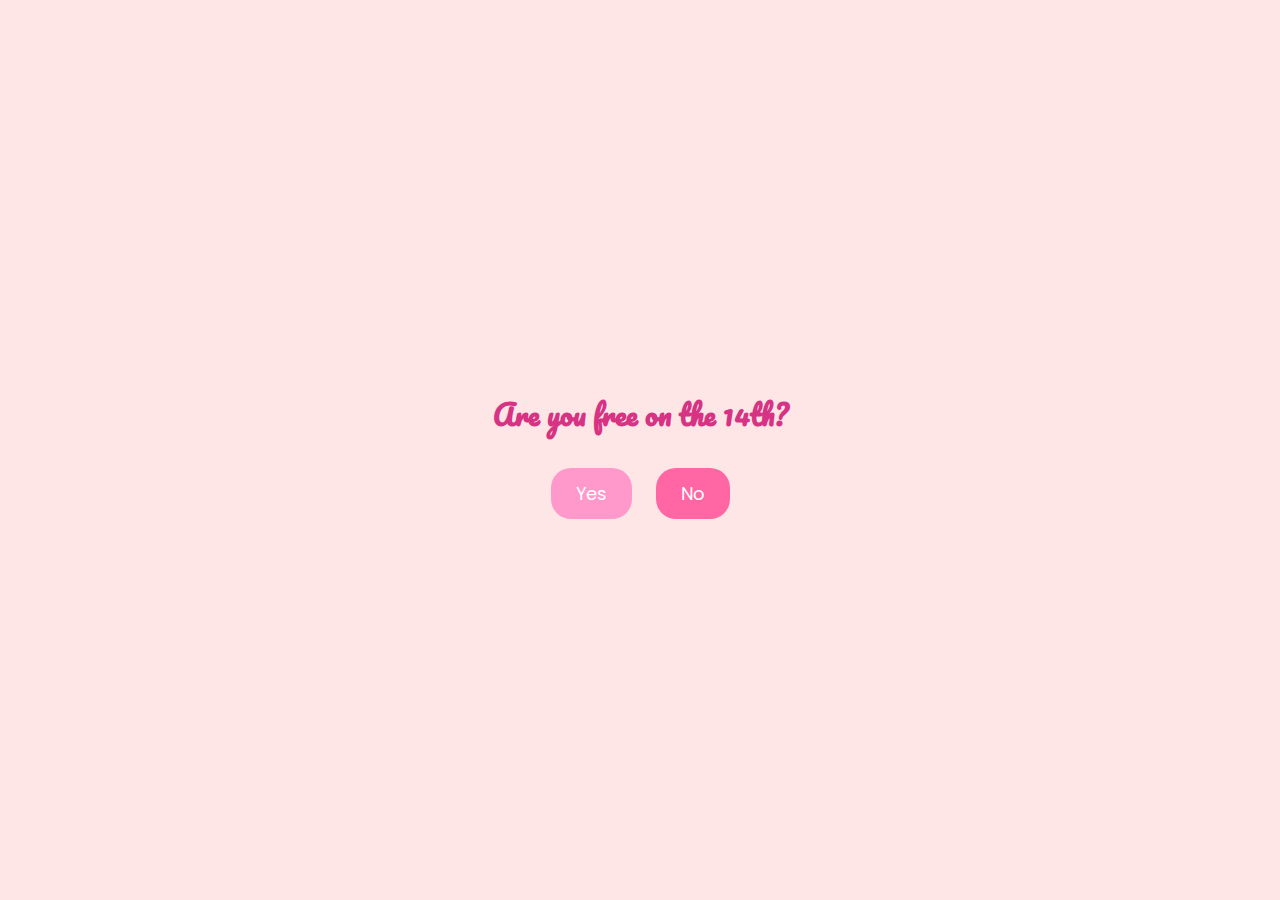
<file: index.html>
<!DOCTYPE html>
<html lang="en">
<head>
    <meta charset="UTF-8">
    <meta name="viewport" content="width=device-width, initial-scale=1.0">
    <title>Valentine's Question</title>
    <link rel="stylesheet" href="styles.css">
</head>
<body>
    <div class="container">
        <h1>Are you free on the 14th?</h1>
        <button id="yes-btn" onclick="location.href='valentine.html'">Yes</button>
        <button id="no-btn" onclick="wrongButton()">No</button>
        <p id="message" class="message-box hidden">Oops, wrong button.</p>
    </div>
    <script src="script.js"></script>
</body>
</html>
</file>
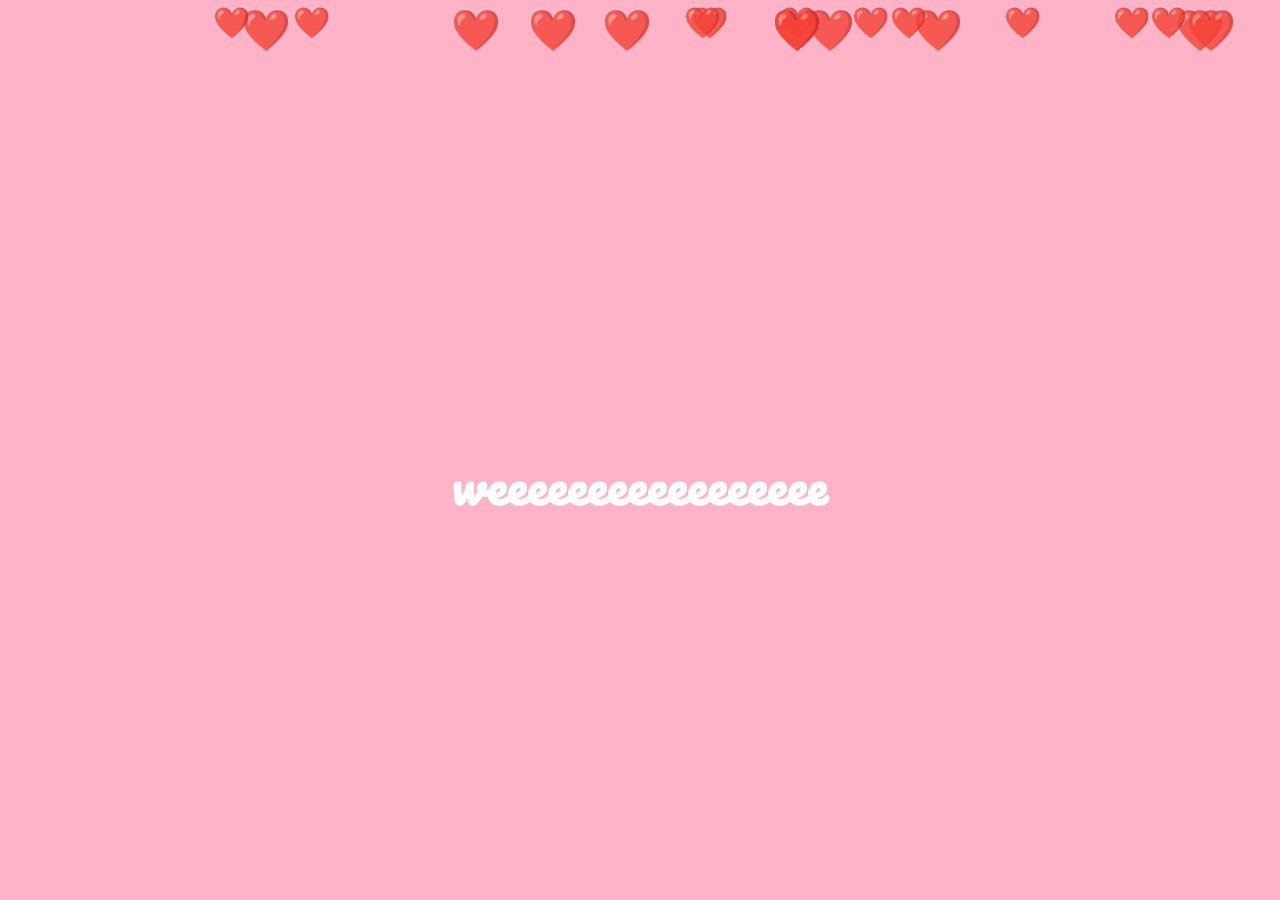
<file: hearts.html>
<!DOCTYPE html>
<html lang="en">
<head>
    <meta charset="UTF-8">
    <meta name="viewport" content="width=device-width, initial-scale=1.0">
    <title>Love Explosion</title>
    <link rel="stylesheet" href="styles.css">
</head>
<body>
    <div class="heart-container">
        <h1>weeeeeeeeeeeeeeeee</h1>
    </div>
    <script src="script.js"></script>
</body>
</html>
</file>
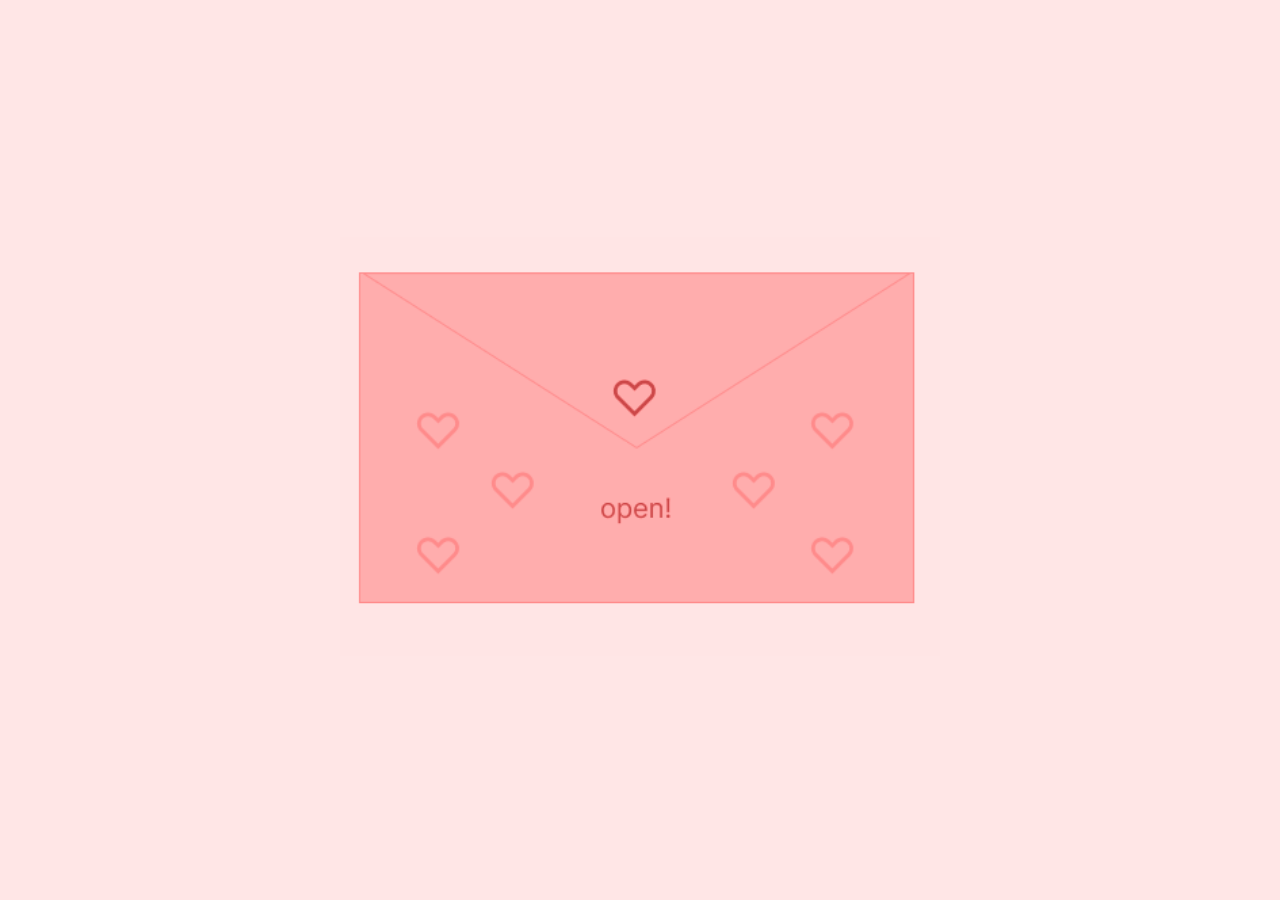
<file: valentine.html>
<!DOCTYPE html>
<html lang="en">
<head>
    <meta charset="UTF-8">
    <meta name="viewport" content="width=device-width, initial-scale=1.0">
    <title>Valentine's Surprise</title>
    <link rel="stylesheet" href="styles.css">
</head>
<body>
    <div class="container">
        <div class="envelope" onclick="openEnvelope()">
            <img id="envelope-img" src="envelope-closed.png" alt="Envelope">
            
            <p id="message" class="hidden">Will you be my Valentine? ❤️</p>
        </div>
    </div>
    <script src="script.js"></script>
</body>
</html>
</file>
<file: styles.css>
@import url('https://fonts.googleapis.com/css2?family=Pacifico&family=Poppins:wght@300;400&display=swap');

body {
    font-family: 'Poppins', sans-serif;
    text-align: center;
    background-color: #ffe6e6;
    display: flex;
    flex-direction: column;
    align-items: center;
    justify-content: center;
    height: 100vh;
    margin: 0;
}

/* First Page */
h1 {
    font-family: 'Pacifico', cursive;
    font-size: 28px;
    color: #d63384;
}

.container {
    text-align: center;
}

button {
    margin: 10px;
    padding: 12px 25px;
    font-size: 18px;
    cursor: pointer;
    border: none;
    border-radius: 20px;
    font-family: 'Poppins', sans-serif;
}

#yes-btn {
    background-color: #ff99cc;
    color: white;
}

#no-btn {
    background-color: #ff66a3;
    color: white;
}

/* Ensures "Oops, wrong button" is hidden by default */
.message-box {
    display: none;
    margin-top: 20px;
    padding: 10px 15px;
    border: 2px solid #ff66a3;
    background-color: #fff;
    border-radius: 10px;
    font-size: 16px;
    font-family: 'Poppins', sans-serif;
}

/* Envelope Page */
.envelope img {
    width: 90vw; /* 90% of the screen width */
    max-width: 600px; /* Prevents it from being too big */
    cursor: pointer;
}

.hidden {
    display: none;
}

/* Moving Hearts Animation */
.heart-container {
    position: relative;
    height: 100vh;
    width: 100vw;
    overflow: hidden;
    background-color: #ffb3c6;
}

.heart-container h1 {
    position: absolute;
    top: 50%;
    left: 50%;
    transform: translate(-50%, -50%);
    font-size: 50px;
    color: white;
    font-family: 'Pacifico', cursive;
}

@keyframes floating {
    0% { transform: translateY(100vh) rotate(0deg); opacity: 1; }
    100% { transform: translateY(-10vh) rotate(360deg); opacity: 0; }
}

.heart {
    position: absolute;
    color: red;
    font-size: 30px;
    animation: floating 5s linear infinite;
    opacity: 0.8;
}

.heart:nth-child(odd) { font-size: 40px; }
.heart:nth-child(even) { font-size: 30px; }
</file>
